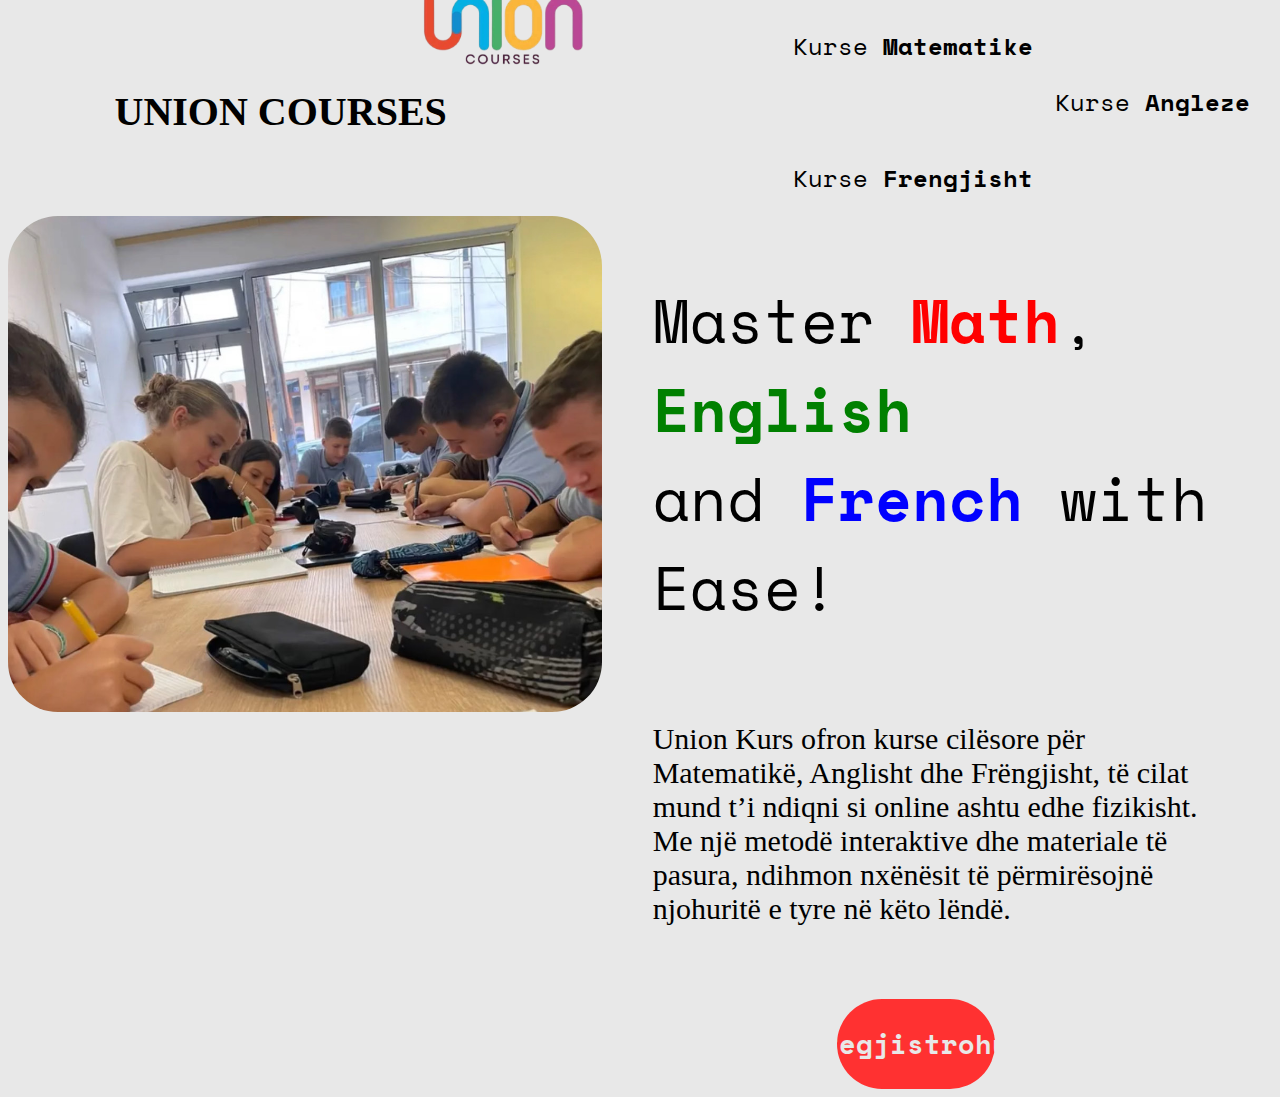
<file: index.html>
<!DOCTYPE html>
<html lang="en">
<head>
    <meta charset="UTF-8">
    <meta name="viewport" content="width=device-width, initial-scale=1.0">
    <link rel="stylesheet" href="style.css">
    <link rel="icon" href="photos/endri.png" type="image/png">
    <link rel="preconnect" href="https://fonts.googleapis.com">
    <link rel="preconnect" href="https://fonts.gstatic.com" crossorigin>
    <link href="https://fonts.googleapis.com/css2?family=Anton&family=Space+Mono:ital,wght@0,400;0,700;1,400;1,700&display=swap" rel="stylesheet"/>
    <link href="https://fonts.googleapis.com/css2?family=JetBrains+Mono:ital,wght@0,100..800;1,100..800&family=Urbanist:ital,wght@0,100..900;1,100..900&display=swap" rel="stylesheet">
    <link href="https://fonts.googleapis.com/css2?family=Urbanist:ital,wght@0,100..900;1,100..900&display=swap" rel="stylesheet">
    <title>Union courses</title>
</head>
<body>

  <div class="triangle-up"></div>

    <div class="heading">
      <div class="top"><h1>UNION COURSES</h1><img class="logo" src="photos/endri.png"></div>
      <nav>
        <div class="nav-2">
        <h2 class="math-hd">Kurse <span class="math-span">Matematike</span></h2>
        <h2 class="german-hd">Kurse <span class="german-span">Angleze</span></h2></div>
        <h2 class="freng-hd">Kurse <span class="freng-span">Frengjisht</span></h2>
      </nav>
    </div>
    <div class="mid">
      <img class="background-ft" src="photos/photo 1.png">
      <div class="paragraph">   
        <p class="title">Master <span class="math-s2">Math</span>, <span class="english-s2">English</span><br>and <span class="french-s2">French</span> with Ease!</p>
        <p class="paragraph-1">Union Kurs ofron kurse cilësore për Matematikë, Anglisht dhe Frëngjisht, të cilat mund t’i ndiqni si online ashtu edhe fizikisht. Me një metodë interaktive dhe materiale të pasura, ndihmon nxënësit të përmirësojnë njohuritë e tyre në këto lëndë.</p>    
        <a href="kurs.html"><button class="register-btn">Regjistrohu</button></a>
      </div>   
    </div> 
  

    
</body>
</html>
</file>
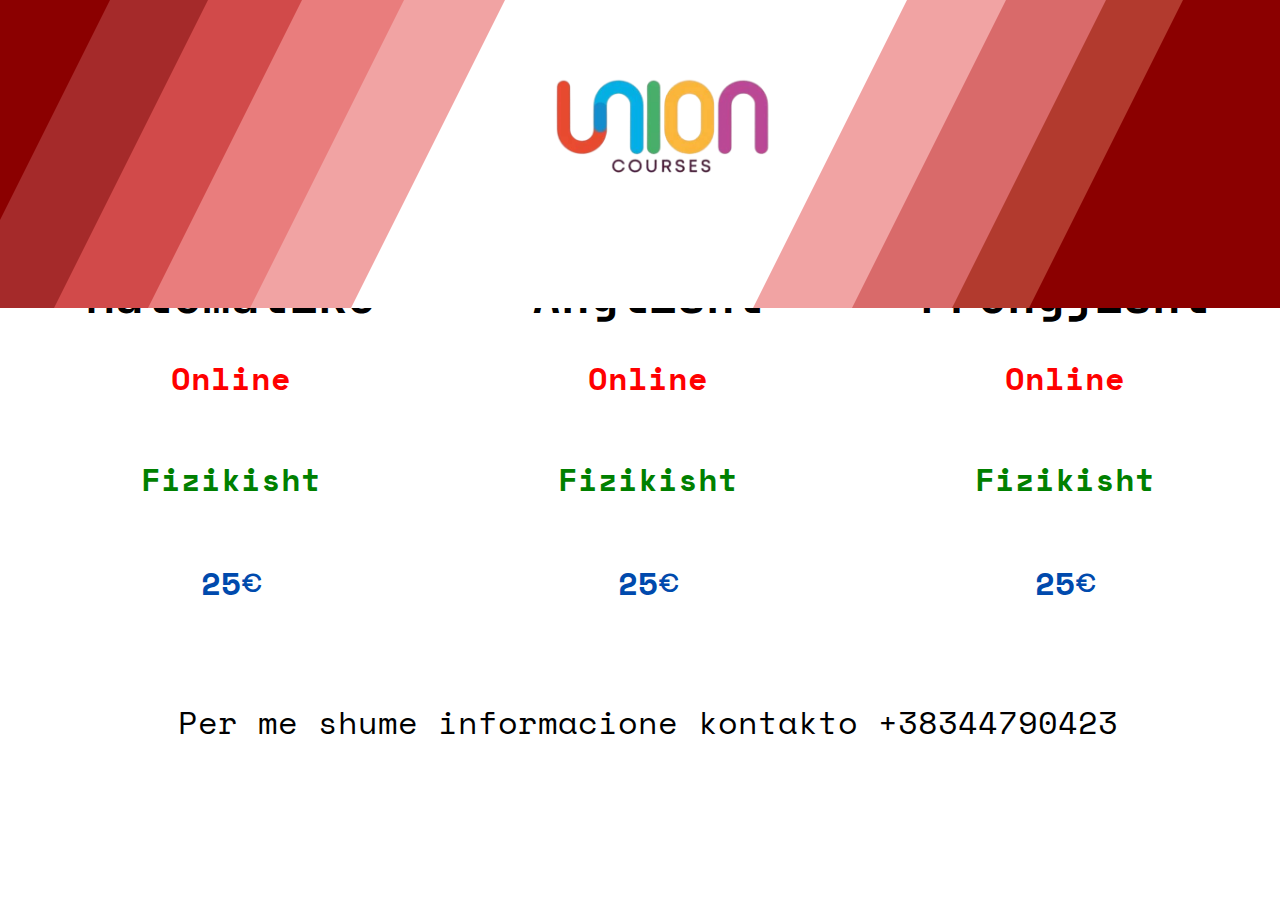
<file: kurs.html>
<!DOCTYPE html>
<html lang="en">
<head>
    <meta charset="UTF-8">
    <link rel="preconnect" href="https://fonts.googleapis.com">
    <link rel="preconnect" href="https://fonts.gstatic.com" crossorigin>
    <link href="https://fonts.googleapis.com/css2?family=Anton&family=Space+Mono:ital,wght@0,400;0,700;1,400;1,700&display=swap" rel="stylesheet"/>
    <link href="https://fonts.googleapis.com/css2?family=JetBrains+Mono:ital,wght@0,100..800;1,100..800&family=Urbanist:ital,wght@0,100..900;1,100..900&display=swap" rel="stylesheet">
    <link href="https://fonts.googleapis.com/css2?family=Urbanist:ital,wght@0,100..900;1,100..900&display=swap" rel="stylesheet">
    <link rel="stylesheet" href="kurs.css">
    <meta name="viewport" content="width=device-width, initial-scale=1.0">
    <title>Union course</title>
</head>
<div class="left">
   <svg class="tri-1" viewBox="0 0 100 100" width="470" height="420" preserveAspectRatio="xMidYMid meet">
      <polygon points="50,0 0,100 166,100" fill="#8B0000" /> <!-- Dark Red -->
    </svg>
    
    <svg class="tri-2" viewBox="0 0 100 100" width="470" height="420" preserveAspectRatio="xMidYMid meet">
      <polygon points="50,0 0,100 130,100" fill="#A52A2A" /> <!-- Slightly lighter red -->
    </svg>
    
    <svg class="tri-3" viewBox="0 0 100 100" width="470" height="420" preserveAspectRatio="xMidYMid meet">
      <polygon points="50,0 0,100 130,100" fill="#D14A4A" /> <!-- Lighter red -->
    </svg>
    
    <svg class="tri-4" viewBox="0 0 100 100" width="470" height="420" preserveAspectRatio="xMidYMid meet">
      <polygon points="50,0 0,100 130,100" fill="#E97D7D" /> <!-- Lighter red -->
    </svg>
    
    <svg class="tri-5" viewBox="0 0 100 100" width="470" height="420" preserveAspectRatio="xMidYMid meet">
      <polygon points="50,0 0,100 130,100" fill="#F1A3A3" /> <!-- Very light red -->
    </svg>
    
    <svg class="tri-6" viewBox="0 0 100 100" width="470" height="420" preserveAspectRatio="xMidYMid meet">
      <polygon points="50,0 0,100 130,100" fill="#FFFFFF" /> <!-- White -->
    </svg>
    
    <svg class="tri-7" viewBox="0 0 100 100" width="470" height="420" preserveAspectRatio="xMidYMid meet">
      <polygon points="50,0 0,100 130,100" fill="#FFFFFF" /> <!-- White -->
    </svg>
    
    <svg class="tri-8" viewBox="0 0 100 100" width="470" height="420" preserveAspectRatio="xMidYMid meet">
      <polygon points="50,0 0,100 130,100" fill="#FFFFFF" /> <!-- Light red -->
    </svg>
    
    <svg class="tri-9" viewBox="0 0 100 100" width="470" height="420" preserveAspectRatio="xMidYMid meet">
      <polygon points="50,0 0,100 130,100" fill="#FFFFFF" /> <!-- Light red -->
    </svg>
    
    <svg class="tri-10" viewBox="0 0 100 100" width="470" height="420" preserveAspectRatio="xMidYMid meet">
      <polygon points="50,0 0,100 130,100" fill="#F1A3A3" /> <!-- Light red -->
    </svg>
    
    <svg class="tri-11" viewBox="0 0 100 100" width="470" height="420" preserveAspectRatio="xMidYMid meet">
      <polygon points="50,0 0,100 130,100" fill="#D96A6A" /> <!-- Lighter red -->
    </svg>
    
    <svg class="tri-12" viewBox="0 0 100 100" width="470" height="420" preserveAspectRatio="xMidYMid meet">
      <polygon points="50,0 0,100 130,100" fill="#B23A2E" /> <!-- Dark red -->
    </svg>
    
    <svg class="tri-13" viewBox="0 0 100 100" width="470" height="420" preserveAspectRatio="xMidYMid meet">
      <polygon points="50,0 0,100 130,100" fill="#8B0000" /> <!-- Dark Red -->
    </svg>
    
</div>
 
<body>
   <a href="index.html"><img src="photos/endri.png"></a>
    <div class="container">
     <div class="math-container">
        <h2 class="math-p">Matematike</h2>
        <h2 class="math-online-p">Online</h2>
        <h2 class="math-real-p">Fizikisht</h2>
        <h2 class="math-price-p">25<span class="euro">€</span></h2>
     </div>
     <div class="english-container">
        <h2 class="english-p">Anglisht</h2>
        <h2 class="english-online-p">Online</h2>
        <h2 class="english-real-p">Fizikisht</h2>
        <h2 class="english-price-p">25<span class="euro">€</span></h2>
     </div>      
     <div class="french-container">
        <h2 class="french-p">Frengjisht</h2>
        <h2 class="french-online-p">Online</h2>
        <h2 class="french-real-p">Fizikisht</h2>
        <h2 class="french-price-p">25<span class="euro">€</span></h2>
     </div> 
    </div>
    <p class="footer">Per me shume informacione kontakto +38344790423</p>
  
  </body>
</html>
</file>
<file: style.css>
body {
    background-color: #e8e8e8;
    animation: fadeIn 1.5s ease-in-out forwards;
}



* {
    box-sizing: border-box;
    
}

@keyframes fadeIn {
    from {
      opacity: 0;
      transform: translateY(-10px); /* Slight movement */
    }
    to {
      opacity: 1;
      transform: translateY(0);
    }
  }

@keyframes bounce {
    0%, 100% { transform: translateY(0); }
    50% { transform: translateY(-5px); }
}

@keyframes shake {
    0%, 100% { transform: rotate(0deg); }
    25% { transform: rotate(5deg); }
    50% { transform: rotate(-5deg); }
    75% { transform: rotate(3deg); }
}

.math-hd {
 font-family: "Space Mono", serif;
 font-weight: 500;
 
}

.math-hd:hover, .german-hd:hover, .freng-hd:hover {
    animation: bounce 0.5s ease-in-out;
}

.math-span {
  font-weight: 600;
}

.german-hd {
    font-family: "Space Mono", serif;
    font-weight: 500;
    text-align: center;
    width: 300%;
   
}
   
.german-span {
   font-weight: 600;
   width: 100%;
}

.freng-hd {
    font-family: "Space Mono", serif;
    font-weight: 500;
}
   
.freng-span {
   font-weight: 600;
}

.heading {
    display: flex;
    align-items: center;
    justify-content: space-around;
}

h1 {
    display: flex;
    align-items: center;
    font-size: 40px;
}
nav {
    display: flex;
    justify-content: space-around;
    width: 40%;
    gap: 10%;
    flex-wrap: wrap;
}

.mid {
    display: flex;
    gap: 4%;
    font-size: 60px;
    align-items: start;

}

.math-s2 {
    color: red;
    font-weight: 700;
}

.english-s2 {
    color: green;
    font-weight: 700;
}

.french-s2 {
    color: blue;
    font-weight: 700;
}

.title {
  font-family: "Space Mono", serif;
  width: 100%;
}

.background-ft {
    width: 47%;
    margin: 0;
    border-radius: 50px;
}



.paragraph {
    display: flex;
    flex-direction: column;
    justify-content: center;

}

.paragraph-1 {
    font-size: 30px;
    width: 90%;

}

.register-btn {
    display: flex;
    justify-content: center;
    align-items: center;
    text-align: center;
    background-color: #ff3131;
    border: none;
    padding: 25px;
    border-radius: 50px;
    width: 30%;
    color: #e8e8e8;
    font-size: 0.45em;
    font-weight: 800;
    font-family: "Space Mono", serif;
}

.register-btn:hover {
    animation: shake 1.5s forwards;
}


a {
    display: flex;
    width: 85%;
    margin-top: 7%;
    justify-content: center;
    text-decoration: none;
}

.logo {
    width: 15%;
    position: absolute;
    left: 32%;
    top: -5%;
}

@media (max-width: 1024px) {

     html {
       overflow-y: scroll;
   
     }

     .top {
        background-color: rgba(135, 135, 173, 0.418);
        border-radius: 20px;
        margin: 0 auto;
    }
  
     .heading {
        display: flex;
        width: 100%;
        justify-content: center;
        align-items: center;
        margin-bottom: 3%;
        flex-direction: column;
        gap: 5px;
        border-radius: 20px;
     }

     nav {
        display: flex;
        width: 90%;
        background-color: rgb(226, 141, 145);
        border-radius: 20px;
        flex-wrap: nowrap;
        justify-content: space-evenly;
     }
    

    .logo {
        position: relative;
        width: 40%;
        margin: 0 auto;
        left: 33%;
        top: -6%;
    }

    h1 {
        display: none;
        position: absolute;
        opacity: 0;
    }

    .mid {
       display: flex;
       flex-direction: column;
    }

    .background-ft {
        width: 100%;
    }

    .title {
        text-align: center;
        font-size: 1em;
    }

    .paragraph-1 {
        text-align: center;
        font-size: 30px;
       
    }

    .paragraph {
        display: flex;
        justify-content: center;
        flex-direction: column;
        align-items: center;
    }

}



@media (max-width: 768px) {
    
    body {
        min-height: 100vh;
        padding-bottom: 200px;
      }

    .logo {
        position: relative;
        width: 40%;
        margin: 0 auto;
    }

   

    h1 {
        display: none;
        position: absolute;
        opacity: 0;
    }

    .heading {
        display: flex;
        justify-content: center;
        flex-direction: column;
        align-items: center;
    }

    .top {
        background-color: rgba(135, 135, 173, 0.418);
        border-radius: 20px;
        margin: 0 auto;
    }

    nav {
        background-color: rgba(255, 255, 0, 0.747);
        width: 90%;
        margin: 1.5% auto;
        border-radius: 20px;
    }

    .background-ft {
        width: 95%;
        margin: 0 auto;
    }

    a {
        margin: 3% auto;
        width: 100%;
    }

    .register-btn {
        margin: 0;
    }

    .mid {
        display: flex;
        justify-content: center;
        align-items: center;
        flex-direction: column;
    }

    .title {
        font-size: 55px;
        margin: 0 auto;
        text-align: center;
    }

    .paragraph-1 {
        text-align: center;
        margin: 1% auto;
    }
}

@media (max-width: 480px) {

    body {
        overflow-x: hidden;

    }
    
    .heading {
      display: flex;
      align-items: center;
      flex-direction: column;
      gap: 0;
      padding: 0;
    }
    
    .logo {
        position: inherit;
        width: 150px;
        height: 90px;
        margin: 0 auto;
        display: flex;
        justify-content: center;
        border-radius: 30px;
        padding: 3px;
   
    }

    h1 {
      opacity: 0;
      margin: 0;
      display: none;
      position: absolute;
    }

    h3 {
        color: #ff3131;
        font-family: "Space Mono", serif;
    }

    .german-hd {
        width: 65%;
        background-color: rgb(135, 135, 173);
        margin-left: 0;
        padding-top: 1%;
        padding-bottom: 1%;
        border-radius: 10px;
    }

    .math-hd {
        width: 68%;
        margin-right: 0;
        background-color: #ff3131;
        padding-top: 1%;
        padding-bottom: 1%;
        border-radius: 10px;
    }

    .freng-hd {
        background-color: yellow;
        padding: 4%;
        border-radius: 10px;
    }


    nav {
        display: flex;
        flex-direction: row;
        justify-content: center;
        text-align: center;
        width: 95%;
        background-color: transparent;
        border-radius: 20px;
        margin-top: 3%;
        gap: 0%;
        padding: 0%;
        
    }

    .paragraph {
        display: flex;
        flex-direction: column;
        justify-content: center;
        align-items: center;
    }

    .nav-2 {
        display: flex;
        margin: 0%;
    }

    .mid {
        display: flex;
        flex-direction: column;
        align-items: center;
        justify-content: center;
        width: 100%;
    }

    .background-ft {
        width: 100%;
        margin-top: 3%;
        height: 100%;
    }

    .top {
        display: flex;
        width: 100%;
        background-color: transparent;
        justify-content: center;
    }

    .math-hd, .german-hd, .freng-hd {
      font-size: 18px;
      text-align: center;
      margin: 2%;
      letter-spacing: 1.5px;
    }

    .title {
        font-size: 0.48em;
        width: 100%;
        text-align: center;
       

    }

    .paragraph-1 {
        width: 100%;
        margin-top: 3%;
        margin-bottom: 3%;
        font-size: 20px;
        text-align: center;
    }

    .register-btn {
        width: 70%;
        padding: 5%;
        margin: 0 auto;
    }
}
</file>
<file: kurs.css>
body {
  width: 100%;
  height: 100%;
  animation: fadeIn 1.5s ease-in-out forwards;
}

.tri-1 {
  position: absolute;
  top: -12.5%;
  left: -17%;
  width: 40%;
}

.tri-2 {
  position: absolute;
  top: -12.5%;
  left: -7%;
  width: 40%;
}

.tri-3 {
  position: absolute;
  top: -12.5%;
  width: 40%;
}

.tri-4 {
  position: absolute;
  top: -12.5%;
  left: 8%;
  width: 40%;
}

.tri-5 {
  position: absolute;
  top: -12.5%;
  left: 15.9%;
  width: 40%;
}

.tri-6 {
  position: absolute;
  top: -12.5%;
  left: 23.8%;
  width: 40%;
}

.tri-7 {
  position: absolute;
  top: -12.5%;
  left: 31.7%;
  width: 40%;
}

.tri-8 {
  position: absolute;
  top: -12.5%;
  left: 39.6%;
  width: 40%;
}

.tri-9 {
  position: absolute;
  top: -12.5%;
  left: 47.4%;
  width: 40%;
}

.tri-10 {
  position: absolute;
  top: -12.5%;
  left: 55.2%;
  width: 40%;
}

.tri-11 {
  position: absolute;
  top: -12.5%;
  left: 63%;
  width: 40%;
}

.tri-12 {
  position: absolute;
  top: -12.5%;
  left: 70.8%;
  width: 40%;
}

.tri-13 {
  position: absolute;
  top: -12.5%;
  left: 76.8%;
  width: 40%;
}


a {
  

  display: block;
  max-width: 100%;
  overflow: hidden;
}

html {
  overflow-x: hidden;
  overflow-y: hidden;
}



img {
  position: absolute;
  top: 3%;
  width: 20%;
  max-width: 100%;
  display: block;
  left: 42%;

}
@keyframes fadeIn {
  from {
    opacity: 0;
  }
  to {
    opacity: 1;
  }
}

@keyframes bounce {
  0%, 100% { transform: translateY(0); }
  50% { transform: translateY(-20px); }
}

.container {
  display: flex;
  justify-content: space-around;
  width: 100%;
  margin-top: 20%;
}

.math-container, .english-container, .french-container {
   display: flex;
   gap: 1%;
   margin: 0;
   padding: 0;
   flex-direction: column;
   align-items: center;
}

.math-container:hover, .english-container:hover, .french-container:hover {
  animation: bounce 0.5s ease-in-out;
}

.math-p, .english-p, .french-p {
   font-family: "JetBrains Mono", serif;
   font-size: 3em;
   margin: 0;
   padding: 0;
}




.math-online-p, .english-online-p, .french-online-p {
  font-family: "Space Mono", serif;
  color: red;
  font-size: 2em;
 
}

.math-real-p, .english-real-p, .french-real-p {
  font-family: "Space Mono", serif;
  color: green;
  font-size: 2em;
}

.math-price-p, .english-price-p, .french-price-p {
  font-family: "Space Mono", serif;
  color: #004aad;
  font-size: 2em;
}

.math-price-p span, .english-price-p span, .french-price-p span {
  font-size: 35px;
  font-weight: 500;
}

.footer {
  margin-top: 5%;
  text-align: center;
  font-size: 2em;
  font-family: "Space Mono", serif;
}


@media (max-width: 1024px) {
  
   body, html {
    overflow-y: scroll;

   }


  .tri-1, .tri-2, .tri-3, .tri-4,  .tri-5,  .tri-6,  .tri-7,  .tri-8,  .tri-9,  .tri-10,  .tri-11,  .tri-12,  .tri-13 {
    display: none;
    opacity: none;
    position: absolute;
  } 
  img {
    position: relative;

  }

  .container {
    margin-top: 3%;
    margin: 0 auto;
    gap: 30px;
    width: 100%;
    display: flex;
    flex-wrap: wrap;
    align-items: center; 
  }

  
  .math-container {
    background-color: #f6b3b3;
    padding: 5%;
    border-radius: 20px;
  }

  .english-container {
    background-color: #c5c8f5;
    padding: 5% 8%;
    
    border-radius: 20px;
   }

   
 .french-container {
  background-color: #fff4b8;
  padding: 6%;
  border-radius: 20px;
 }
  
}

@media (max-width: 768px) {

   body, html {
     overflow-x: hidden;
    overflow-y: scroll;
    padding-bottom: 100px;
   }
   
   

  .tri-1, .tri-2, .tri-3, .tri-4,  .tri-5,  .tri-6,  .tri-7,  .tri-8,  .tri-9,  .tri-10,  .tri-11,  .tri-12,  .tri-13 {
    display: none;
    opacity: none;
    position: absolute;
  } 

  a {
    width:100%;
    display: flex;
    justify-content: center;
    margin: 0;
  }

 img {

  position: static;
  height: auto;
  display: block;
  width: 30%;
  margin: 0;

 }

 .container {
  margin-top: 6%;
  display: flex;
  flex-direction: row;
  width: 100%;
  gap: 20px;
  flex-wrap: wrap;
 }
.math-container {
  background-color: #f6b3b3;
  padding: 5%;
  border-radius: 20px;
 }

 .english-container {
  background-color: #c5c8f5;
  padding: 7%;
  margin-right: 2%;
  border-radius: 20px;
 }

 .french-container {
  background-color: #fff4b8;
  padding: 7%;
  border-radius: 20px;
 }
}

@media (max-width: 480px) {
  body {
    background-image: none;
    padding-bottom: 0;
    margin: 0;
    overflow-x: hidden;
  }

  html {
    overflow-x: hidden;
    overflow-y: scroll;
  }

  a {
    width: 100%;
    justify-content: center;
    max-width: 100%;
    display: flex;
    overflow: hidden;
  }

  img {
    max-width: 100%;
    width: 50%;
    position:  static;
    display: block;
  }
  
  .container {
    margin-top: 0;
   
    flex-direction: column;
    max-width: 100%;
    align-items: center;

    width: 100%;
    gap: 20px;
  }
  
  .math-container {
    background-color: #f6b3b3;
 
    width: 78%;
    
    border-radius: 20px;
  }

  .math-container:hover, .english-container:hover, .french-container:hover {
    animation: bounce 0.5s ease-in-out;
  }
  
  .english-container {
    background-color: #c5c8f5;
    border-radius: 20px;
    width: 75%;
   
  }

  .french-container {
    background-color: #fff4b8;
    border-radius: 20px;
    width: 75%;
  }

  .footer {
    width: 100%;
    font-size: 1em;
    text-align: center;
    display: flex;
    justify-content: center;
  }
  




}
</file>
